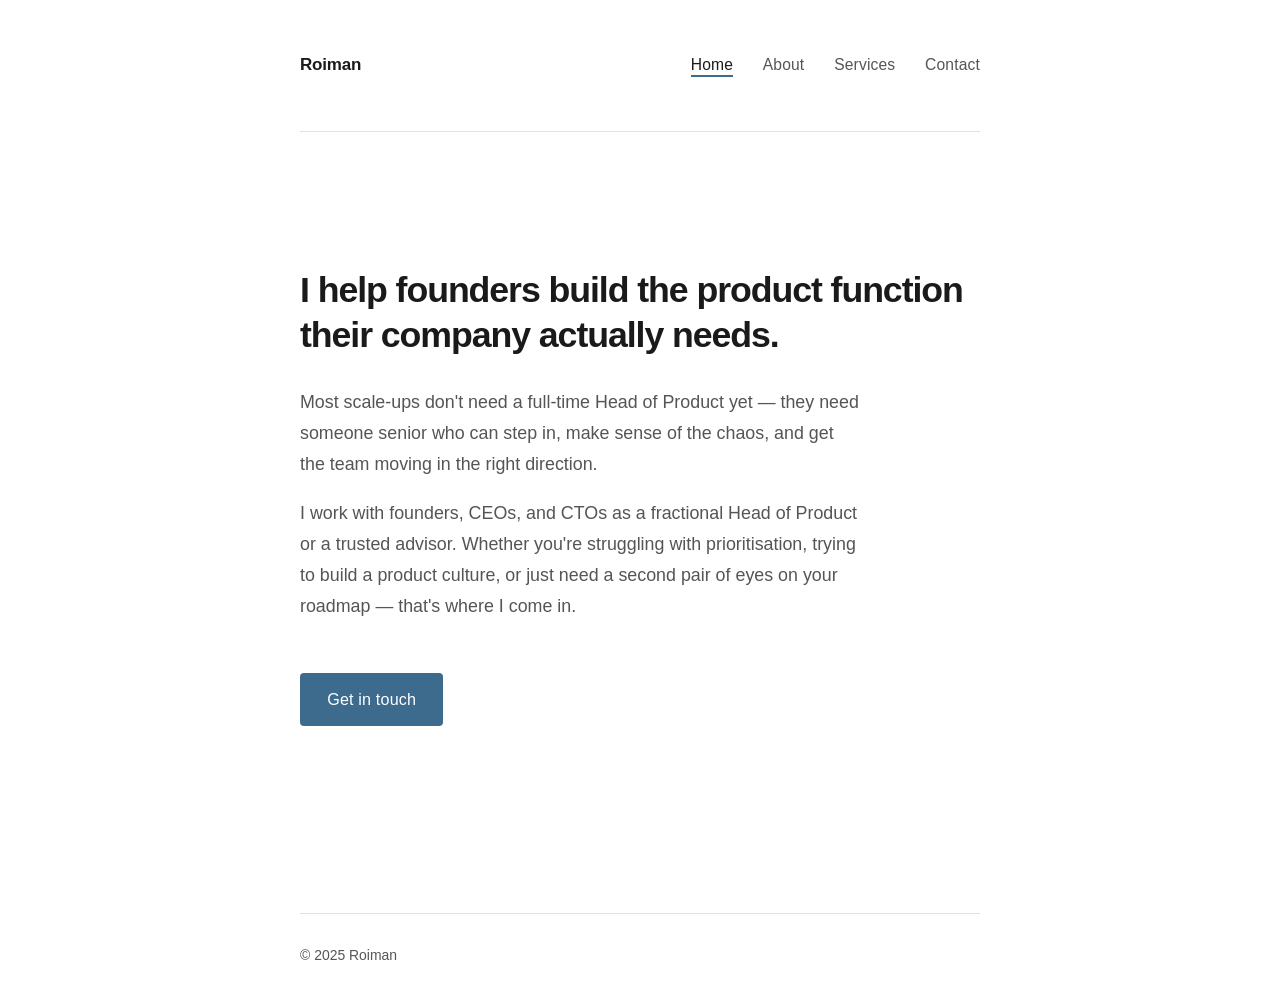
<file: index.html>
<!DOCTYPE html>
<html lang="en">
<head>
  <meta charset="UTF-8" />
  <meta name="viewport" content="width=device-width, initial-scale=1.0" />
  <meta name="description" content="Roiman helps founders and CEOs at growth-stage companies build and lead great product teams." />
  <title>Roiman — Product Leadership</title>
  <link rel="stylesheet" href="style.css" />
</head>
<body>
  <div class="site-wrapper">

    <nav>
      <ul>
        <li class="site-name"><a href="index.html">Roiman</a></li>
        <li class="nav-links" style="list-style:none; display:contents;">
          <ul class="nav-links">
            <li><a href="index.html" class="active">Home</a></li>
            <li><a href="about.html">About</a></li>
            <li><a href="services.html">Services</a></li>
            <li><a href="contact.html">Contact</a></li>
          </ul>
        </li>
      </ul>
    </nav>

    <main>
      <section class="home-hero">
        <h1>I help founders build the product function their company actually needs.</h1>
        <div class="lead">
          <p>Most scale-ups don't need a full-time Head of Product yet — they need someone senior who can step in, make sense of the chaos, and get the team moving in the right direction.</p>
          <p>I work with founders, CEOs, and CTOs as a fractional Head of Product or a trusted advisor. Whether you're struggling with prioritisation, trying to build a product culture, or just need a second pair of eyes on your roadmap — that's where I come in.</p>
        </div>
        <a href="contact.html" class="cta-link">Get in touch</a>
      </section>
    </main>

    <footer>
      <p>&copy; 2025 Roiman</p>
    </footer>

  </div>
</body>
</html>
</file>
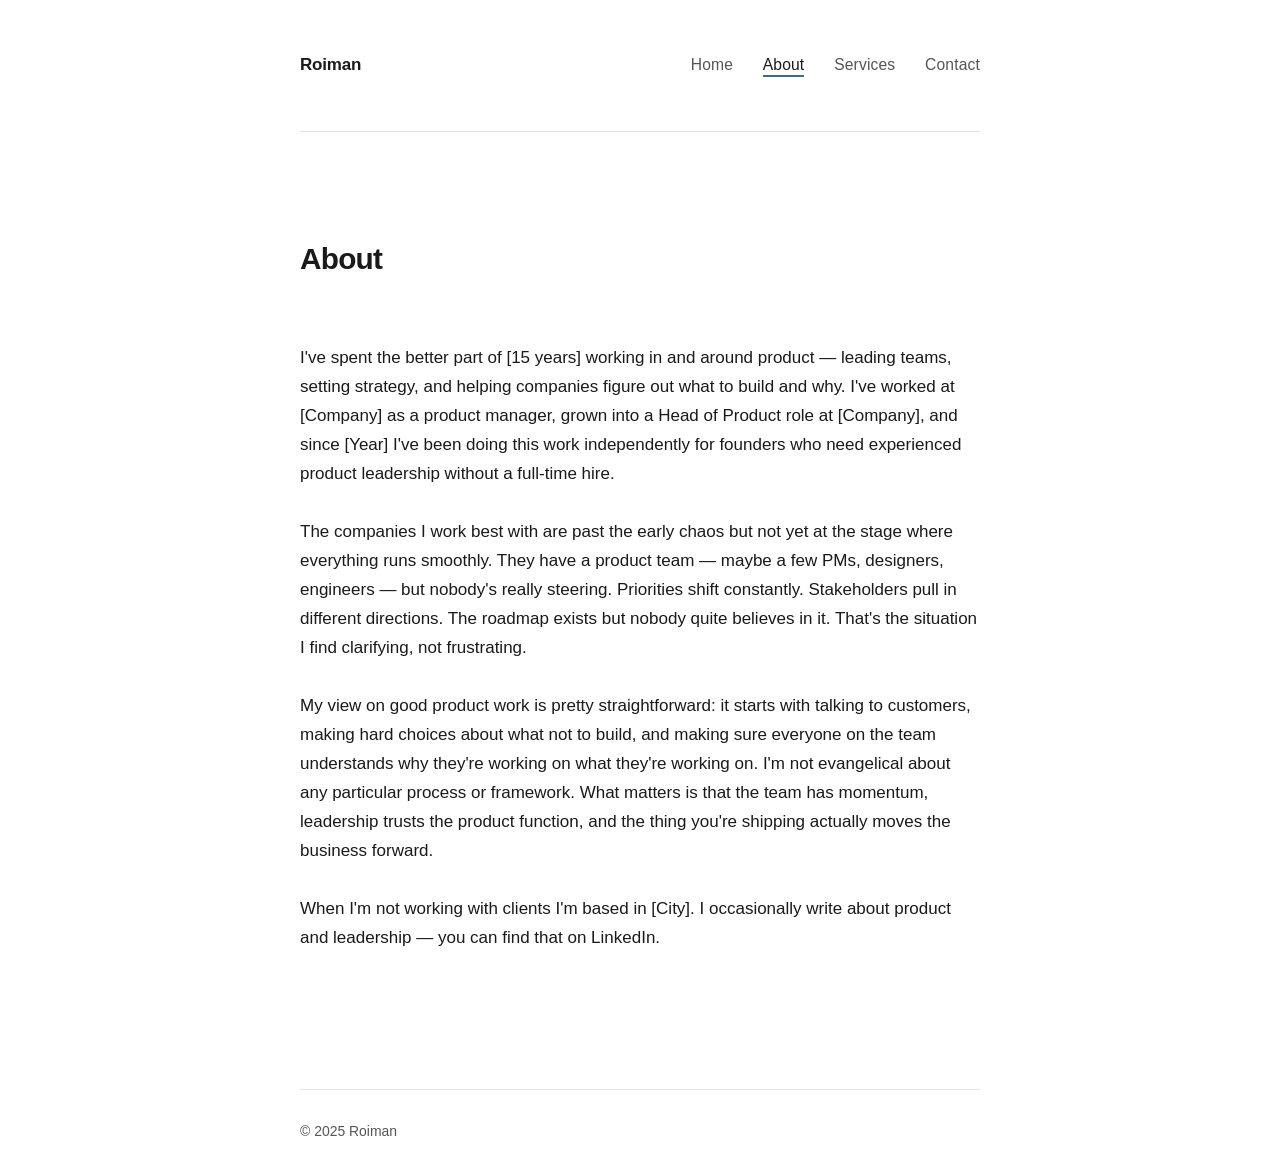
<file: about.html>
<!DOCTYPE html>
<html lang="en">
<head>
  <meta charset="UTF-8" />
  <meta name="viewport" content="width=device-width, initial-scale=1.0" />
  <meta name="description" content="About Roiman — product leadership consultant with experience across scale-ups and growth-stage companies." />
  <title>About — Roiman</title>
  <link rel="stylesheet" href="style.css" />
</head>
<body>
  <div class="site-wrapper">

    <nav>
      <ul>
        <li class="site-name"><a href="index.html">Roiman</a></li>
        <ul class="nav-links">
          <li><a href="index.html">Home</a></li>
          <li><a href="about.html" class="active">About</a></li>
          <li><a href="services.html">Services</a></li>
          <li><a href="contact.html">Contact</a></li>
        </ul>
      </ul>
    </nav>

    <main>
      <header class="page-header">
        <h1>About</h1>
      </header>

      <div class="page-body">
        <p>I've spent the better part of [15 years] working in and around product — leading teams, setting strategy, and helping companies figure out what to build and why. I've worked at [Company] as a product manager, grown into a Head of Product role at [Company], and since [Year] I've been doing this work independently for founders who need experienced product leadership without a full-time hire.</p>

        <p>The companies I work best with are past the early chaos but not yet at the stage where everything runs smoothly. They have a product team — maybe a few PMs, designers, engineers — but nobody's really steering. Priorities shift constantly. Stakeholders pull in different directions. The roadmap exists but nobody quite believes in it. That's the situation I find clarifying, not frustrating.</p>

        <p>My view on good product work is pretty straightforward: it starts with talking to customers, making hard choices about what not to build, and making sure everyone on the team understands why they're working on what they're working on. I'm not evangelical about any particular process or framework. What matters is that the team has momentum, leadership trusts the product function, and the thing you're shipping actually moves the business forward.</p>

        <p>When I'm not working with clients I'm based in [City]. I occasionally write about product and leadership — you can find that on LinkedIn.</p>
      </div>
    </main>

    <footer>
      <p>&copy; 2025 Roiman</p>
    </footer>

  </div>
</body>
</html>
</file>
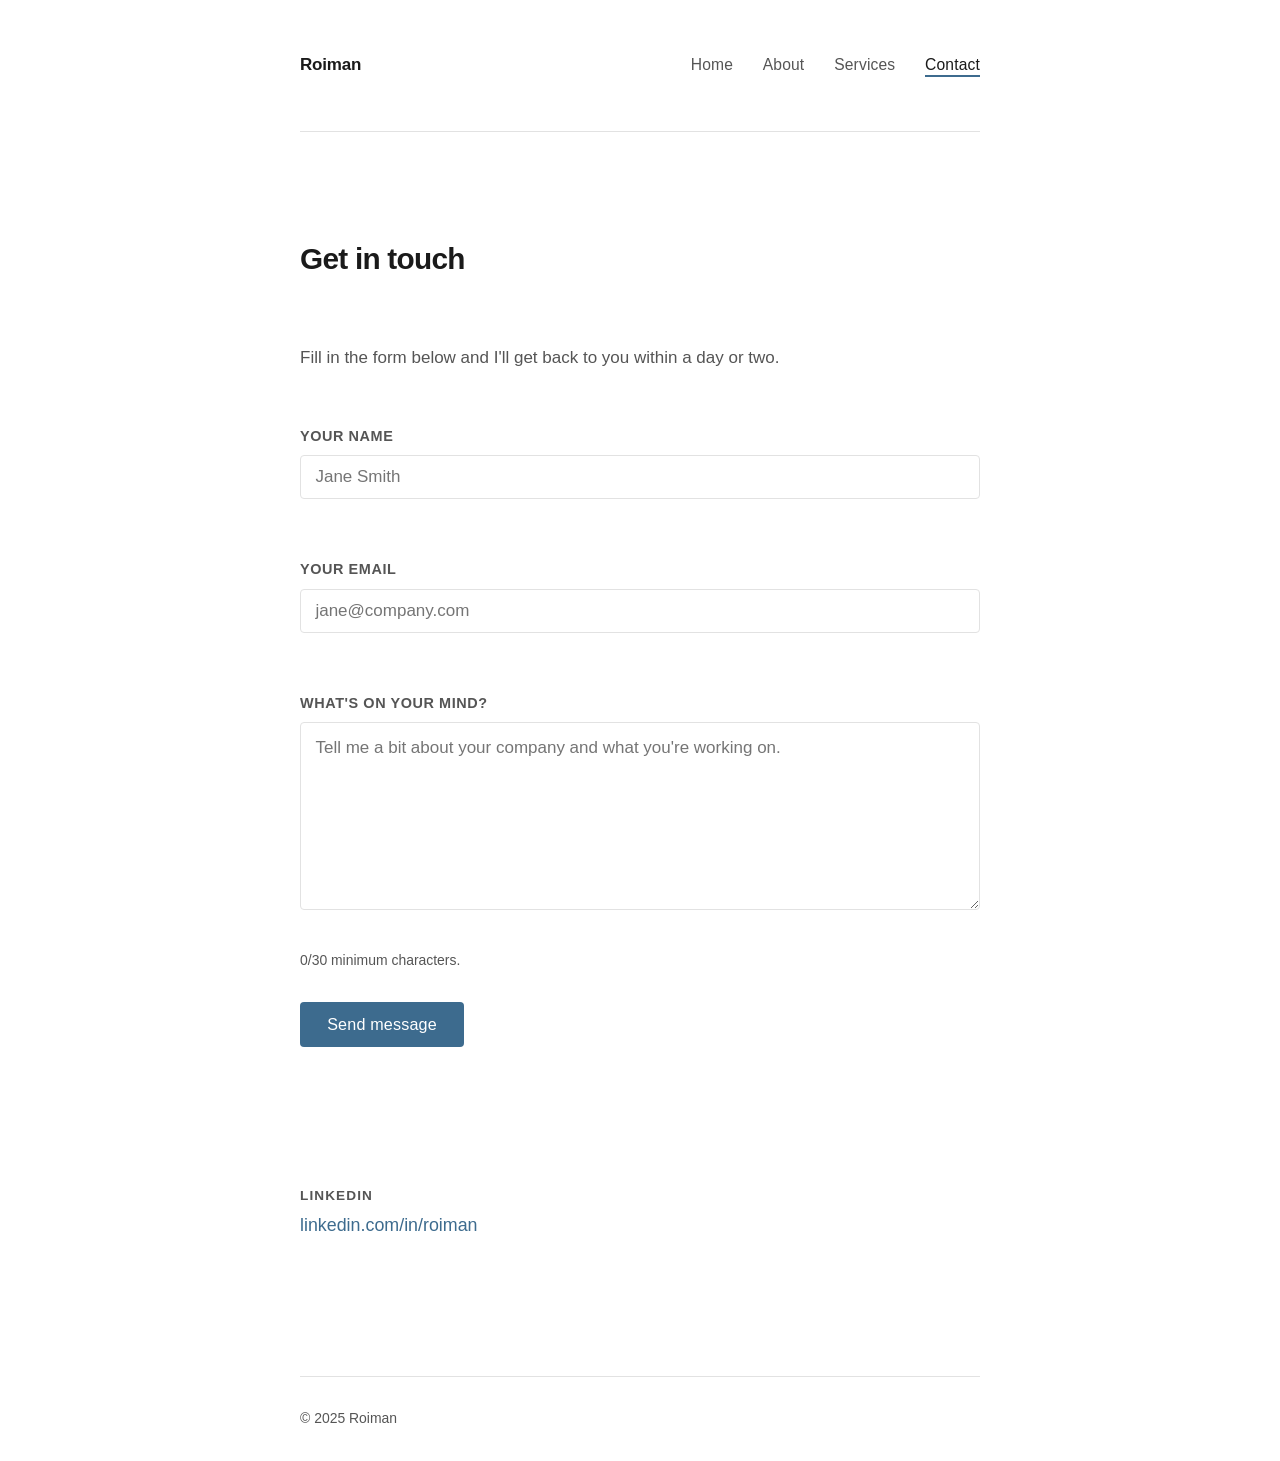
<file: contact.html>
<!DOCTYPE html>
<html lang="en">
<head>
  <meta charset="UTF-8" />
  <meta name="viewport" content="width=device-width, initial-scale=1.0" />
  <meta name="description" content="Get in touch with Roiman to discuss product leadership for your company." />
  <title>Contact — Roiman</title>
  <link rel="stylesheet" href="style.css" />
</head>
<body>
  <div class="site-wrapper">

    <nav>
      <ul>
        <li class="site-name"><a href="index.html">Roiman</a></li>
        <ul class="nav-links">
          <li><a href="index.html">Home</a></li>
          <li><a href="about.html">About</a></li>
          <li><a href="services.html">Services</a></li>
          <li><a href="contact.html" class="active">Contact</a></li>
        </ul>
      </ul>
    </nav>

    <main>
      <header class="page-header">
        <h1>Get in touch</h1>
      </header>

      <p class="contact-intro">Fill in the form below and I'll get back to you within a day or two.</p>
      <form
        class="contact-form"
        id="contact-form"
        action="https://api.web3forms.com/submit"
        method="POST"
        novalidate
      >
        <input type="hidden" name="access_key" value="6ef7ef2e-a9ec-427f-9721-2c262ca38fb3" />

        <!-- Thank-you message -->
        <input type="hidden" name="redirect" value="false" />

        <!-- Subject line -->
        <input type="hidden" name="subject" value="New Contact Submission" />

        <!-- Honeypot -->
        <input
          type="checkbox"
          name="botcheck"
          style="display:none;"
          tabindex="-1"
          autocomplete="off"
        />

        <div class="form-field">
          <label for="name">Your name</label>
          <input
            type="text"
            id="name"
            name="name"
            placeholder="Jane Smith"
            required
            autocomplete="name"
          />
          <p class="field-error" id="name-error" aria-live="polite"></p>
        </div>

        <div class="form-field">
          <label for="email">Your email</label>
          <input
            type="email"
            id="email"
            name="email"
            placeholder="jane@company.com"
            required
            autocomplete="email"
          />
          <!-- Shown if a blocked domain is entered -->
          <p class="field-error" id="email-error" aria-live="polite"></p>
        </div>

        <div class="form-field">
          <label for="message">What's on your mind?</label>
          <textarea
            id="message"
            name="message"
            rows="6"
            placeholder="Tell me a bit about your company and what you're working on."
            required
            minlength="30"
          ></textarea>
          <p class="field-error" id="message-error" aria-live="polite"></p>
          <!-- Character count shown as user types -->
          <p class="field-hint" id="message-hint"><span id="char-count">0</span>/30 minimum characters.</p>
        </div>

        <button type="submit" class="cta-link form-submit">Send message</button>

        <p class="form-result" id="form-result" aria-live="polite"></p>
      </form>

      <!-- Shown after successful submission in place of the form -->
      <div class="form-success-state" id="form-success" style="display:none;">
        <p class="form-result form-result--success">Message sent — thanks. I'll be in touch soon.</p>
        <button class="cta-link form-resubmit" id="form-resubmit">Send another message</button>
      </div>

      <div class="contact-channels">
        <div class="contact-channel">
          <span class="channel-label">LinkedIn</span>
          <a href="https://www.linkedin.com/in/roiman" target="_blank" rel="noopener noreferrer">linkedin.com/in/roiman</a>
        </div>
      </div>

    </main>

    <footer>
      <p>&copy; 2025 Roiman</p>
    </footer>

  </div>

  <script>
    (function () {
      var form        = document.getElementById('contact-form');
      var successBox  = document.getElementById('form-success');
      var resubmitBtn = document.getElementById('form-resubmit');
      var result       = document.getElementById('form-result');

      var nameInput    = document.getElementById('name');
      var nameError    = document.getElementById('name-error');

      var emailInput   = document.getElementById('email');
      var emailError   = document.getElementById('email-error');

      var messageArea  = document.getElementById('message');
      var messageError = document.getElementById('message-error');
      var charCount    = document.getElementById('char-count');

      // Domains that are blocked as placeholder/test addresses
      var blockedDomains = ['example.com', 'test.com', 'example.org', 'test.org', 'example.net', 'mailinator.com', 'tempmail.com'];

      // Update character count live as the user types
      messageArea.addEventListener('input', function () {
        var len = messageArea.value.trim().length;
        charCount.textContent = len;
        charCount.style.color = len >= 30 ? 'var(--color-accent)' : 'inherit';
      });

      // Validate email domain against blocked list; return error string or empty string
      function validateEmail(value) {
        var trimmedValue = value.trim();

        if (!trimmedValue) {
          return 'Please enter your email address.';
        }

        var emailPattern = /^[^\s@]+@[^\s@]+\.[^\s@]+$/;

        if (!emailPattern.test(trimmedValue)) {
          return 'Please enter a valid email address.';
        }

        var domain = trimmedValue.split('@')[1].toLowerCase();

        if (blockedDomains.indexOf(domain) !== -1) {
          return 'Please use your real work or personal email address.';
        }

        return '';
      }


      // Validate names

      function validateName(value) {
        if (!value.trim()) {
          return 'Please enter your name.';
        }

        if (value.trim().length < 2) {
          return 'Name must be at least 2 characters long.';
        }

        return '';
      }

    // Validate messages

    function validateMessage(value) {
      if (value.trim().length < 30) {
        return 'Message must be at least 30 characters long.';
      }

      return '';
    }

    // Clean Errors
    function clearErrors() {
      nameError.textContent = '';
      emailError.textContent = '';
      messageError.textContent = '';
      result.textContent = '';
      result.className = 'form-result';
    }

      // Show inline email error on blur so the user gets feedback before submitting
      nameInput.addEventListener('blur', function () {
        nameError.textContent = validateName(nameInput.value);
      });

      emailInput.addEventListener('blur', function () {
        emailError.textContent = validateEmail(emailInput.value);
      });

      messageArea.addEventListener('blur', function () {
        messageError.textContent = validateMessage(messageArea.value);
      });

      form.addEventListener('submit', function (e) {
        e.preventDefault();

        // Re-run email validation on submit in case blur never fired
        clearErrors();

        var nameErr = validateName(nameInput.value);
        var emailErr = validateEmail(emailInput.value);
        var messageErr = validateMessage(messageArea.value);

        nameInput.setAttribute('aria-invalid', nameErr ? 'true' : 'false');
        emailInput.setAttribute('aria-invalid', emailErr ? 'true' : 'false');
        messageArea.setAttribute('aria-invalid', messageErr ? 'true' : 'false');

        nameError.textContent = nameErr;
        emailError.textContent = emailErr;
        messageError.textContent = messageErr;

        if (nameErr || emailErr || messageErr) {
          result.textContent = 'Please fix the highlighted fields before sending.';
          result.classList.add('form-result--error');

          if (nameErr) {
            nameInput.focus();
          } else if (emailErr) {
            emailInput.focus();
          } else {
            messageArea.focus();
          }

          return;
        }

        var submitBtn = form.querySelector('button[type="submit"]');
        submitBtn.disabled = true;
        submitBtn.textContent = 'Sending…';
        result.textContent = '';
        result.className = 'form-result';

        fetch('https://api.web3forms.com/submit', {
          method: 'POST',
          body: new FormData(form)
        })
          .then(function (res) { return res.json(); })
          .then(function (json) {
            if (json.success) {
              // Hide the form and show the success state with a re-submit option
              form.style.display = 'none';
              successBox.style.display = 'block';
              form.reset();
              charCount.textContent = '0';
            } else {
              result.textContent = 'Something went wrong. Please try again.';
              result.classList.add('form-result--error');
            }
          })
          .catch(function () {
            result.textContent = 'Something went wrong. Please try again.';
            result.classList.add('form-result--error');
          })
          .finally(function () {
            submitBtn.disabled = false;
            submitBtn.textContent = 'Send message';
          });
      });

      // Re-submit button brings the form back and hides the success state
      resubmitBtn.addEventListener('click', function () {
        successBox.style.display = 'none';
        form.style.display = 'flex';
      });

    })();
  </script>

</body>
</html>
</file>
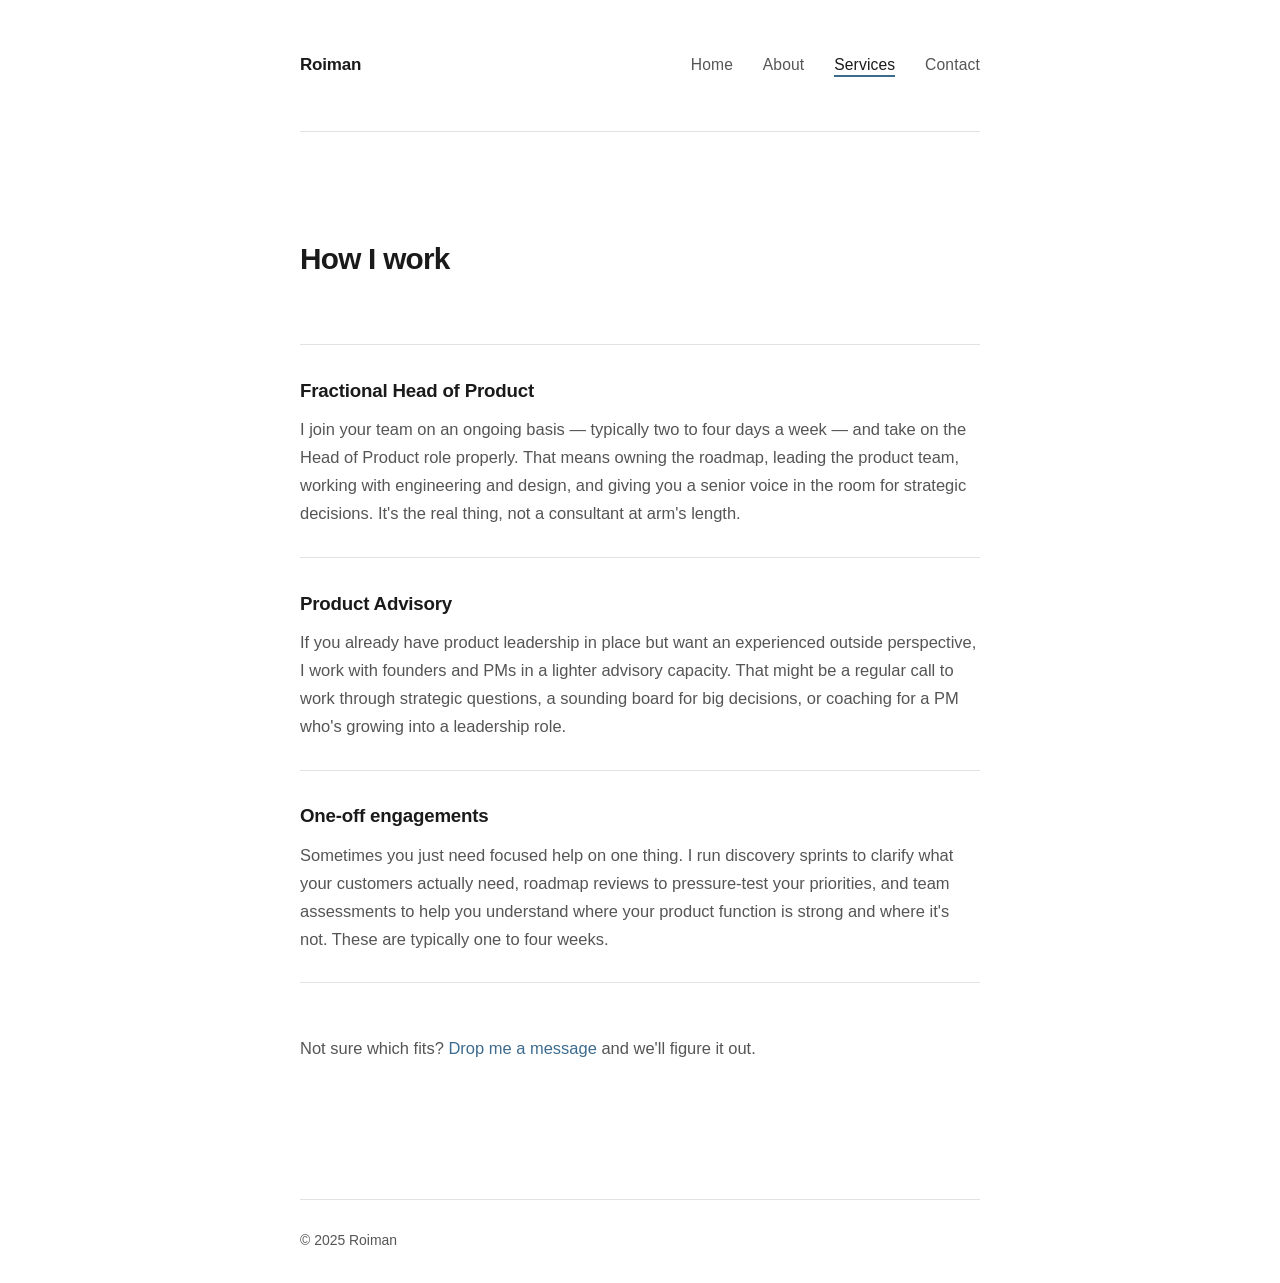
<file: services.html>
<!DOCTYPE html>
<html lang="en">
<head>
  <meta charset="UTF-8" />
  <meta name="viewport" content="width=device-width, initial-scale=1.0" />
  <meta name="description" content="How Roiman works with founders and leadership teams — fractional Head of Product, advisory, and one-off engagements." />
  <title>Services — Roiman</title>
  <link rel="stylesheet" href="style.css" />
</head>
<body>
  <div class="site-wrapper">

    <nav>
      <ul>
        <li class="site-name"><a href="index.html">Roiman</a></li>
        <ul class="nav-links">
          <li><a href="index.html">Home</a></li>
          <li><a href="about.html">About</a></li>
          <li><a href="services.html" class="active">Services</a></li>
          <li><a href="contact.html">Contact</a></li>
        </ul>
      </ul>
    </nav>

    <main>
      <header class="page-header">
        <h1>How I work</h1>
      </header>

      <div class="services-list">

        <div class="service-item">
          <h2>Fractional Head of Product</h2>
          <p>I join your team on an ongoing basis — typically two to four days a week — and take on the Head of Product role properly. That means owning the roadmap, leading the product team, working with engineering and design, and giving you a senior voice in the room for strategic decisions. It's the real thing, not a consultant at arm's length.</p>
        </div>

        <div class="service-item">
          <h2>Product Advisory</h2>
          <p>If you already have product leadership in place but want an experienced outside perspective, I work with founders and PMs in a lighter advisory capacity. That might be a regular call to work through strategic questions, a sounding board for big decisions, or coaching for a PM who's growing into a leadership role.</p>
        </div>

        <div class="service-item">
          <h2>One-off engagements</h2>
          <p>Sometimes you just need focused help on one thing. I run discovery sprints to clarify what your customers actually need, roadmap reviews to pressure-test your priorities, and team assessments to help you understand where your product function is strong and where it's not. These are typically one to four weeks.</p>
        </div>

      </div>

      <p class="services-cta">Not sure which fits? <a href="contact.html">Drop me a message</a> and we'll figure it out.</p>
    </main>

    <footer>
      <p>&copy; 2025 Roiman</p>
    </footer>

  </div>
</body>
</html>
</file>
<file: style.css>
/* =============================================
   Roiman — Product Leadership
   style.css
   ============================================= */

/* --- Reset & Base ----------------------------- */
*, *::before, *::after {
  box-sizing: border-box;
  margin: 0;
  padding: 0;
}

:root {
  --color-bg: #ffffff;
  --color-text: #1a1a1a;
  --color-text-muted: #555555;
  --color-accent: #3d6b8e;
  --color-accent-hover: #2a4f6b;
  --color-border: #e2e2e2;
  --color-nav-active: #1a1a1a;
  --font-stack: -apple-system, BlinkMacSystemFont, "Segoe UI", Helvetica, Arial, sans-serif;
  --content-width: 680px;
  --space-xs: 0.5rem;
  --space-sm: 1rem;
  --space-md: 1.75rem;
  --space-lg: 3rem;
  --space-xl: 5rem;
}

html {
  font-size: 17px;
  -webkit-text-size-adjust: 100%;
}

body {
  font-family: var(--font-stack);
  background-color: var(--color-bg);
  color: var(--color-text);
  line-height: 1.7;
  padding: 0 var(--space-md);
}

/* --- Layout ----------------------------------- */
.site-wrapper {
  max-width: var(--content-width);
  margin: 0 auto;
}

/* --- Navigation ------------------------------- */
nav {
  padding: var(--space-lg) 0 var(--space-lg);
  border-bottom: 1px solid var(--color-border);
  margin-bottom: var(--space-lg);
}

nav ul {
  list-style: none;
  display: flex;
  gap: var(--space-md);
  align-items: baseline;
  flex-wrap: wrap;
}

nav .site-name {
  font-size: 1rem;
  font-weight: 600;
  letter-spacing: -0.01em;
  margin-right: auto;
}

nav .site-name a {
  color: var(--color-text);
  text-decoration: none;
}

nav .site-name a:hover {
  color: var(--color-accent);
}

nav .nav-links {
  display: flex;
  gap: var(--space-md);
  list-style: none;
  flex-wrap: wrap;
}

nav .nav-links li a {
  font-size: 0.92rem;
  color: var(--color-text-muted);
  text-decoration: none;
  letter-spacing: 0.01em;
  transition: color 0.15s ease;
  padding-bottom: 2px;
  border-bottom: 2px solid transparent;
}

nav .nav-links li a:hover {
  color: var(--color-text);
}

nav .nav-links li a.active {
  color: var(--color-nav-active);
  font-weight: 500;
  border-bottom: 2px solid var(--color-accent);
}

/* --- Main Content ----------------------------- */
main {
  padding-bottom: var(--space-xl);
}

/* --- Home Page -------------------------------- */
.home-hero {
  padding: var(--space-xl) 0 var(--space-lg);
}

.home-hero h1 {
  font-size: 2.1rem;
  font-weight: 700;
  line-height: 1.25;
  letter-spacing: -0.03em;
  margin-bottom: var(--space-md);
  color: var(--color-text);
}

.home-hero .lead {
  font-size: 1.05rem;
  color: var(--color-text-muted);
  line-height: 1.75;
  margin-bottom: var(--space-lg);
  max-width: 560px;
}

.home-hero .lead p + p {
  margin-top: var(--space-sm);
}

/* --- CTA Button ------------------------------- */
.cta-link {
  display: inline-block;
  background-color: var(--color-accent);
  color: #ffffff;
  text-decoration: none;
  padding: 0.75rem 1.6rem;
  border-radius: 4px;
  font-size: 0.95rem;
  font-weight: 500;
  letter-spacing: 0.01em;
  transition: background-color 0.15s ease;
}

.cta-link:hover {
  background-color: var(--color-accent-hover);
}

/* --- About Page ------------------------------- */
.page-header {
  padding: var(--space-lg) 0 var(--space-md);
}

.page-header h1 {
  font-size: 1.75rem;
  font-weight: 700;
  letter-spacing: -0.025em;
  margin-bottom: 0;
}

.page-body {
  padding-top: var(--space-md);
}

.page-body p {
  color: var(--color-text);
  margin-bottom: var(--space-md);
  font-size: 1rem;
}

.page-body p:last-child {
  margin-bottom: 0;
}

/* --- Services Page ---------------------------- */
.services-list {
  margin-top: var(--space-md);
}

.service-item {
  padding: var(--space-md) 0;
  border-top: 1px solid var(--color-border);
}

.service-item:last-of-type {
  border-bottom: 1px solid var(--color-border);
}

.service-item h2 {
  font-size: 1.1rem;
  font-weight: 600;
  letter-spacing: -0.01em;
  margin-bottom: var(--space-xs);
  color: var(--color-text);
}

.service-item p {
  font-size: 0.97rem;
  color: var(--color-text-muted);
  line-height: 1.7;
}

.services-cta {
  margin-top: var(--space-lg);
  font-size: 0.97rem;
  color: var(--color-text-muted);
}

.services-cta a {
  color: var(--color-accent);
  text-decoration: none;
  font-weight: 500;
  border-bottom: 1px solid transparent;
  transition: border-color 0.15s ease;
}

.services-cta a:hover {
  border-bottom-color: var(--color-accent);
}

/* --- Contact Page ----------------------------- */
.contact-intro {
  margin-top: var(--space-md);
  margin-bottom: var(--space-lg);
  font-size: 1rem;
  color: var(--color-text-muted);
}

.contact-channels {
  display: flex;
  flex-direction: column;
  gap: var(--space-md);
}

.contact-channel {
  display: flex;
  flex-direction: column;
  gap: 0.2rem;
}

.contact-channel .channel-label {
  font-size: 0.8rem;
  font-weight: 600;
  letter-spacing: 0.08em;
  text-transform: uppercase;
  color: var(--color-text-muted);
}

.contact-channel a {
  font-size: 1.05rem;
  color: var(--color-accent);
  text-decoration: none;
  font-weight: 500;
  transition: color 0.15s ease;
}

.contact-channel a:hover {
  color: var(--color-accent-hover);
  text-decoration: underline;
}

/* --- Footer ----------------------------------- */
footer {
  border-top: 1px solid var(--color-border);
  padding: var(--space-md) 0;
  margin-top: var(--space-lg);
  font-size: 0.82rem;
  color: var(--color-text-muted);
}

/* --- Inline links (body text) ----------------- */
a {
  color: var(--color-accent);
  text-decoration: none;
}

a:hover {
  text-decoration: underline;
}

/* --- Mobile ----------------------------------- */
@media (max-width: 600px) {
  html {
    font-size: 16px;
  }

  nav {
    padding-top: var(--space-md);
    margin-bottom: var(--space-md);
  }

  nav ul {
    flex-direction: column;
    gap: var(--space-xs);
  }

  nav .site-name {
    margin-right: 0;
    margin-bottom: var(--space-xs);
  }

  nav .nav-links {
    gap: var(--space-sm);
  }

  .home-hero {
    padding-top: var(--space-lg);
  }

  .home-hero h1 {
    font-size: 1.65rem;
  }

  .page-header h1 {
    font-size: 1.45rem;
  }
}

/* --- Contact Form ----------------------------- */
.contact-form {
  margin-top: var(--space-lg);
  margin-bottom: var(--space-xl);
  display: flex;
  flex-direction: column;
  gap: var(--space-md);
}

.form-field {
  display: flex;
  flex-direction: column;
  gap: 0.4rem;
}

.form-field label {
  font-size: 0.85rem;
  font-weight: 600;
  letter-spacing: 0.04em;
  text-transform: uppercase;
  color: var(--color-text-muted);
}

.form-field input,
.form-field textarea {
  font-family: var(--font-stack);
  font-size: 1rem;
  color: var(--color-text);
  background: #ffffff;
  border: 1px solid var(--color-border);
  border-radius: 4px;
  padding: 0.65rem 0.85rem;
  width: 100%;
  transition: border-color 0.15s ease, box-shadow 0.15s ease;
  -webkit-appearance: none;
}

.form-field input:focus,
.form-field textarea:focus {
  outline: none;
  border-color: var(--color-accent);
  box-shadow: 0 0 0 3px rgba(61, 107, 142, 0.12);
}

.form-field input[aria-invalid="true"],
.form-field textarea[aria-invalid="true"] {
  border-color: #8b2020;
  box-shadow: 0 0 0 3px rgba(139, 32, 32, 0.08);
}

.form-field textarea {
  resize: vertical;
  min-height: 140px;
  line-height: 1.6;
}

.form-submit {
  align-self: flex-start;
  border: none;
  cursor: pointer;
  font-family: var(--font-stack);
  font-size: 0.95rem;
}

.form-submit:disabled {
  opacity: 0.6;
  cursor: not-allowed;
}

.form-result {
  font-size: 0.92rem;
  min-height: 1.4em;
}

.form-result--success {
  color: #2a6b3d;
}

.form-result--error {
  color: #8b2020;
}

.field-error {
  font-size: 0.85rem;
  color: #8b2020;
  min-height: 1.2em;
  margin-top: 0.25rem;
}

/* Character count hint below the message textarea */
.field-hint {
  font-size: 0.82rem;
  color: var(--color-text-muted);
  margin-top: 0.25rem;
}

/* Spacing above the re-submit button in the success state */
.form-success-state {
  display: flex;
  flex-direction: column;
  gap: var(--space-md);
  margin-top: var(--space-md);
  margin-bottom: var(--space-xl);
}
</file>
